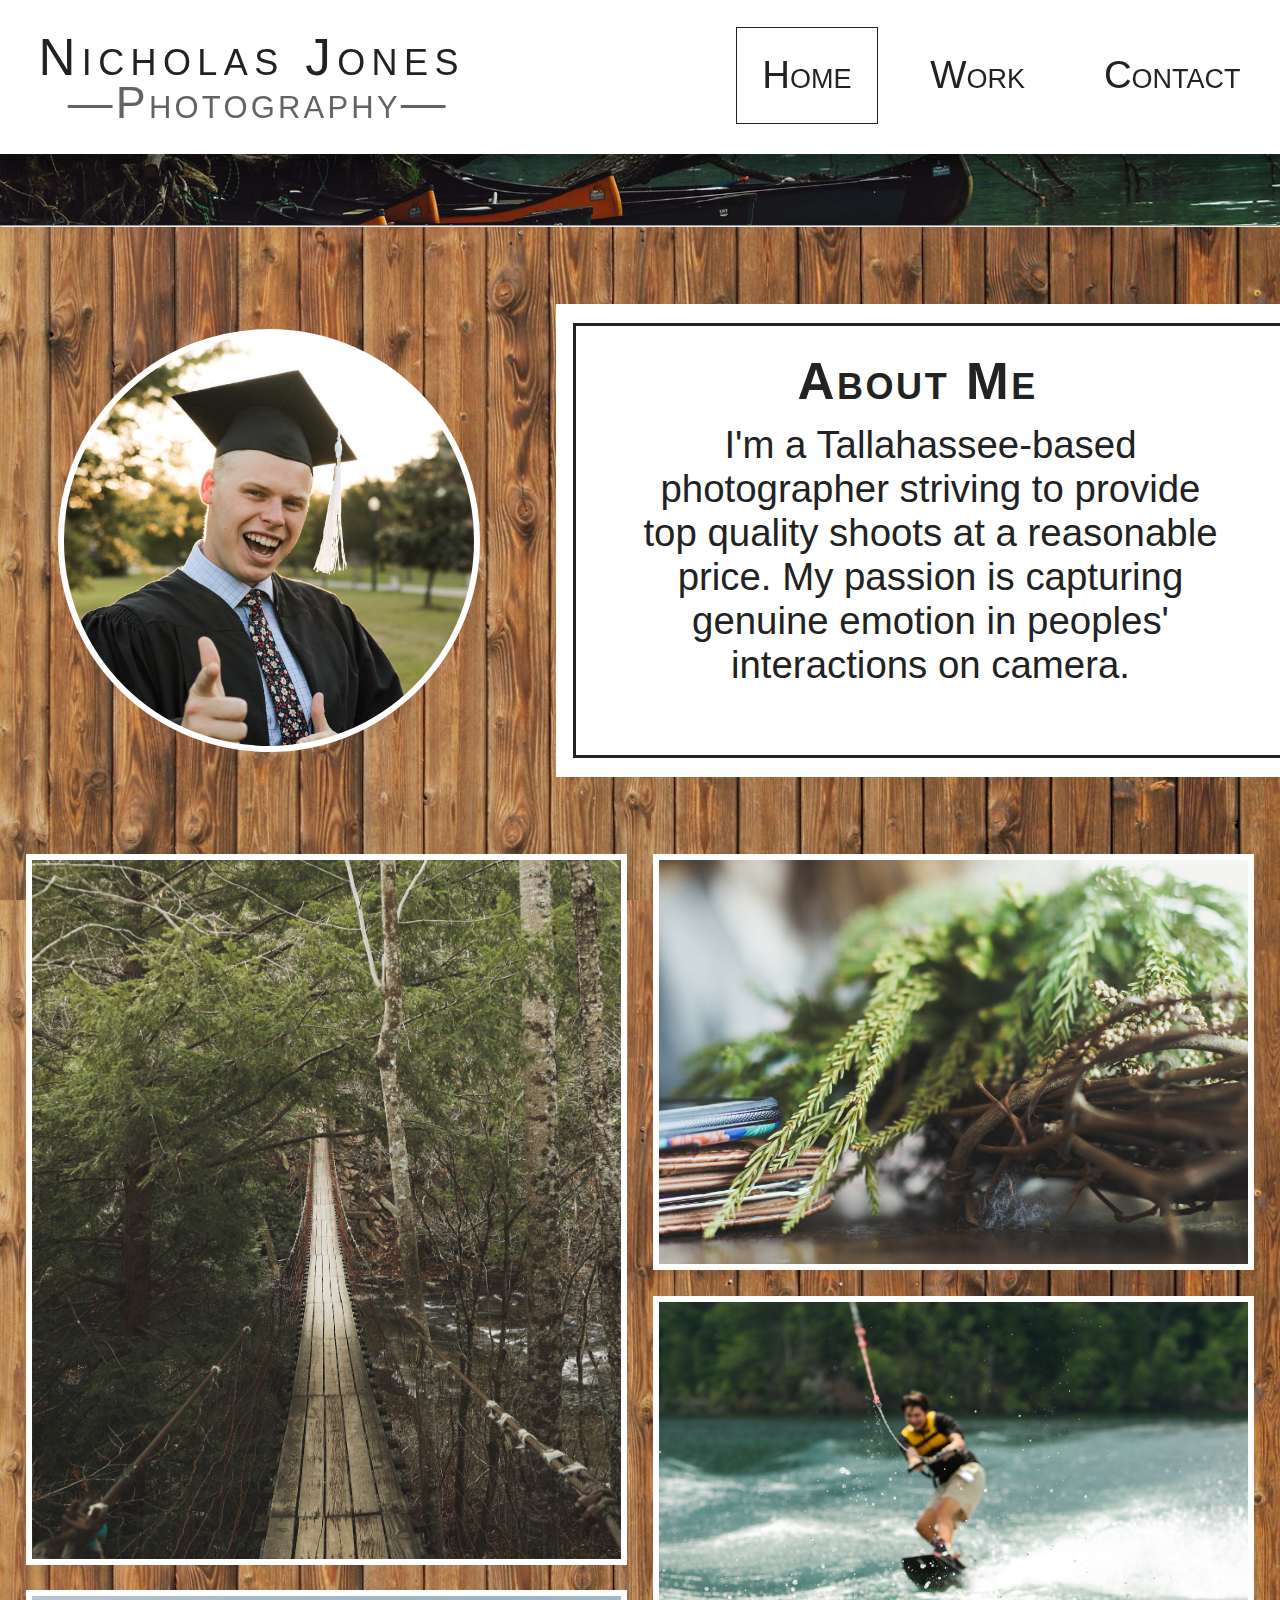
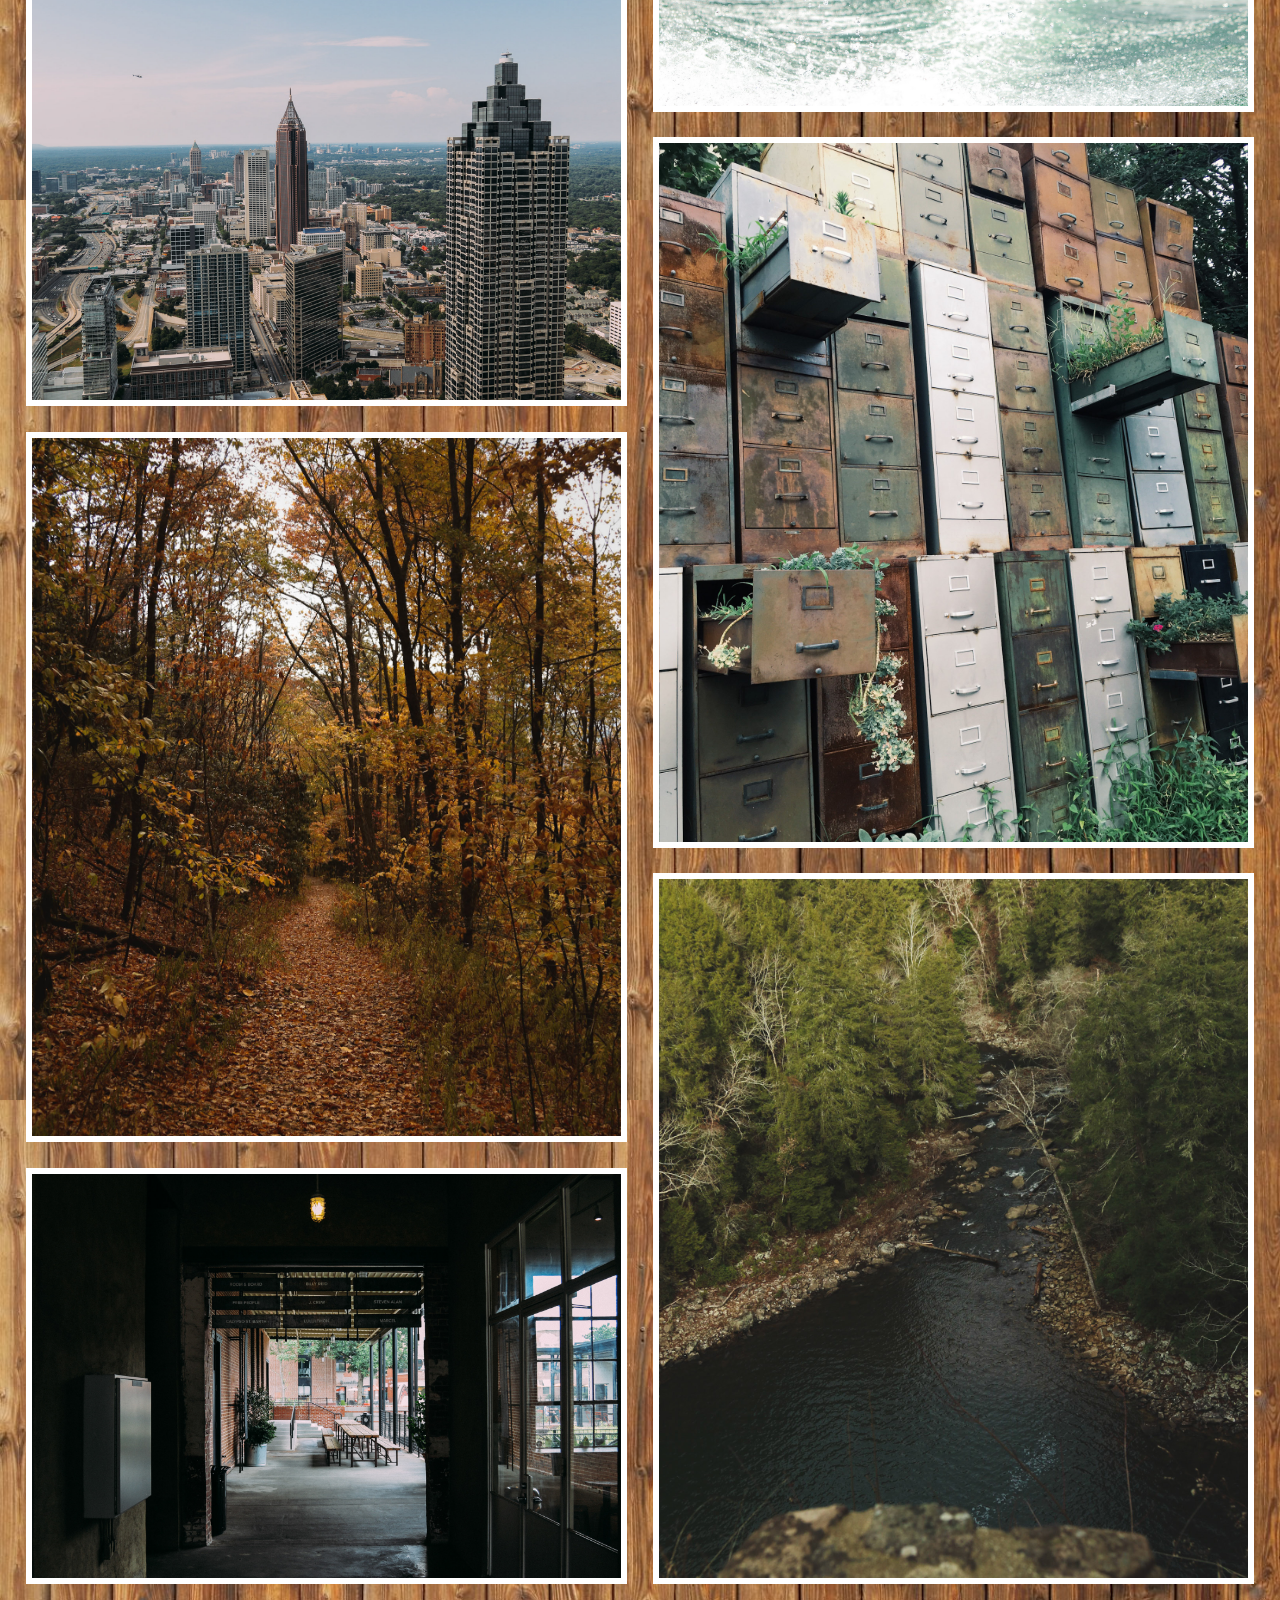
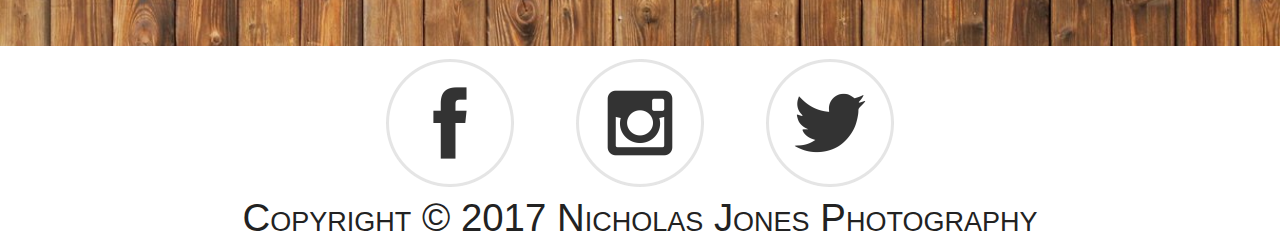
<file: index.html>
<!DOCTYPE>
<html>
<head>
  <title>Nick Jones Photography</title>
  <meta charset="utf-8">
  <link rel="stylesheet" href="style.css">
</head>
<body>
  <div class="navbar">
    <h1>Nicholas Jones</h1>
    <h2>&mdash;Photography&mdash;</h2>
    <a href="contact.html">Contact</a>
    <a href="work.html">Work</a>
    <a href="index.html" id="active-page">Home</a>
  </div>
  <div id="index-page" class="background"></div><hr>
  <div class="content">
    <div class="profile-pic"></div>
    <div class="about-me">
      <div id="about-me-side-wrapper">
        <div class="text-border">
          <h3>About Me</h3>
          <p>I'm a Tallahassee-based photographer striving to provide top quality shoots at a reasonable price. My passion is capturing genuine emotion in peoples' interactions on camera.</p>
        </div>
      </div>
    </div>
    <div class="intro-text">
      <p>To book a session, call me at 352-235-7165 or send
      me an email at nickberry117@gmail.com</p>
    </div>
  </div>
  <div class="grid">
    <a>Sarah's Senior Photos<br>2017</a>
    <a>Knoxville, TN<br>2017</a>
    <a>Kayla's Mini Session<br>2016</a>
    <a>Camp Green Lake Band Promo<br>2016</a>
    <a>Lake Nantahala, NC<br>2016</a>
    <a>Alan's Mini Session<br>2016</a>
    <a>Hannah's Grad Session<br>2017</a>
    <a>Atlanta, GA<br>2016</a>
  </div>
  <div class="footer">
    <div class="social">
      <a href="#"><img src="images/fb1.png" alt="facebook"></a>
      <a href="#"><img src="images/insta1.png" alt="instagram"></a>
      <a href="#"><img src="images/twit1.png" alt="twitter"></a>
    </div>
    <p>Copyright &copy; 2017 Nicholas Jones Photography</p>
  </div>
</body>
</html>
</file>
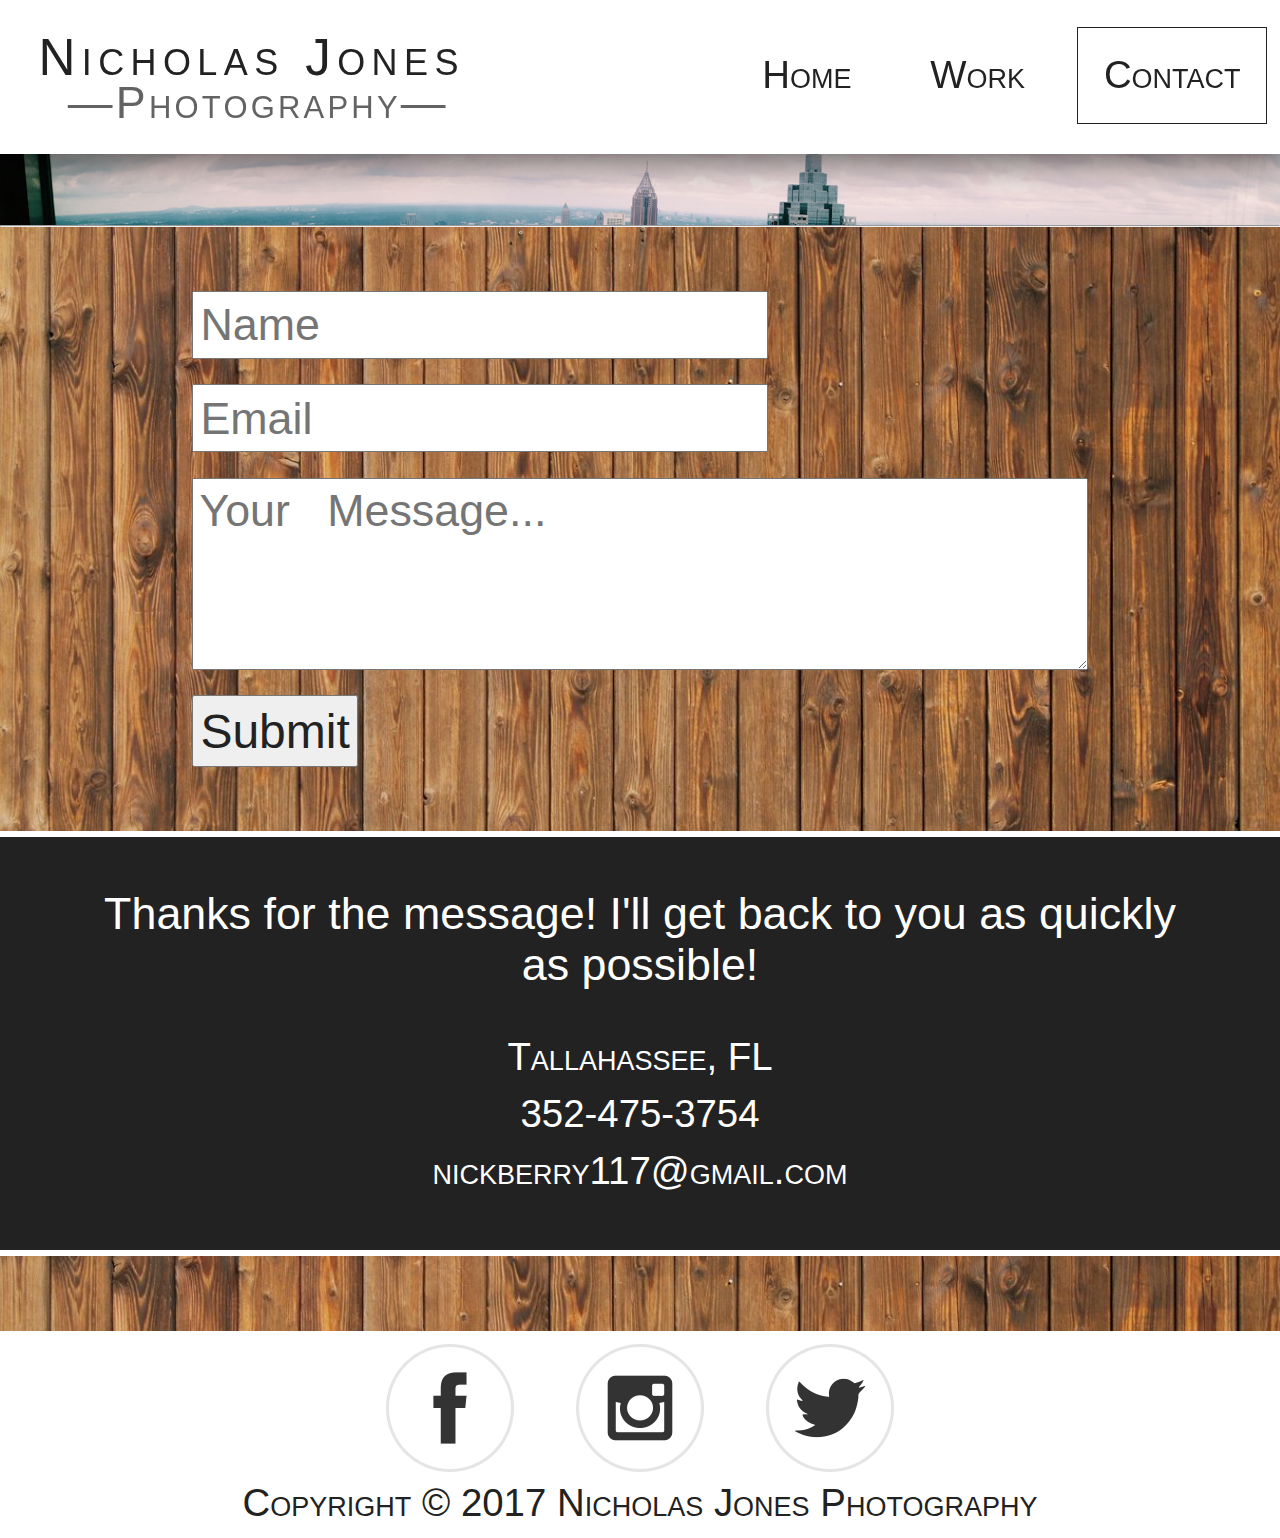
<file: contact.html>
<!DOCTYPE>
<html>
<head>
  <title>Nick Jones Photography</title>
  <meta charset="utf-8">
  <link rel="stylesheet" href="style.css">
</head>
<body>
  <div class="navbar">
    <h1>Nicholas Jones</h1>
    <h2>&mdash;Photography&mdash;</h2>
    <a href="contact.html" id="active-page">Contact</a>
    <a href="work.html">Work</a>
    <a href="index.html">Home</a>
  </div>
  <div id="contact-page"></div><hr>
  <div class="contact-form">
    <form>
      <div class="text-input">
        <input type="text" name="name" placeholder="Name"/>
        <input type="text" name="email" placeholder="Email"/>
        <textarea name="text" placeholder="Your   Message..."></textarea>
      </div>
      <input class="submit" type="submit" value="Submit"/>
    </form>
  </div>
  <div class="thanks">
    <div class="thank-you"><p>Thanks for the message! I'll get back to you as quickly as possible!</p></div>
    <div class="contact-info">
      <p>Tallahassee, FL</p>
      <p>352-475-3754</p>
      <p>nickberry117@gmail.com</p>
    </div>
  </div>
  <div class="footer">
    <div class="social">
      <a href="#"><img src="images/fb1.png" alt="facebook"></a>
      <a href="#"><img src="images/insta1.png" alt="instagram"></a>
      <a href="#"><img src="images/twit1.png" alt="twitter"></a>
    </div>
    <p>Copyright &copy; 2017 Nicholas Jones Photography</p>
  </div>
</body>
</html>
</file>
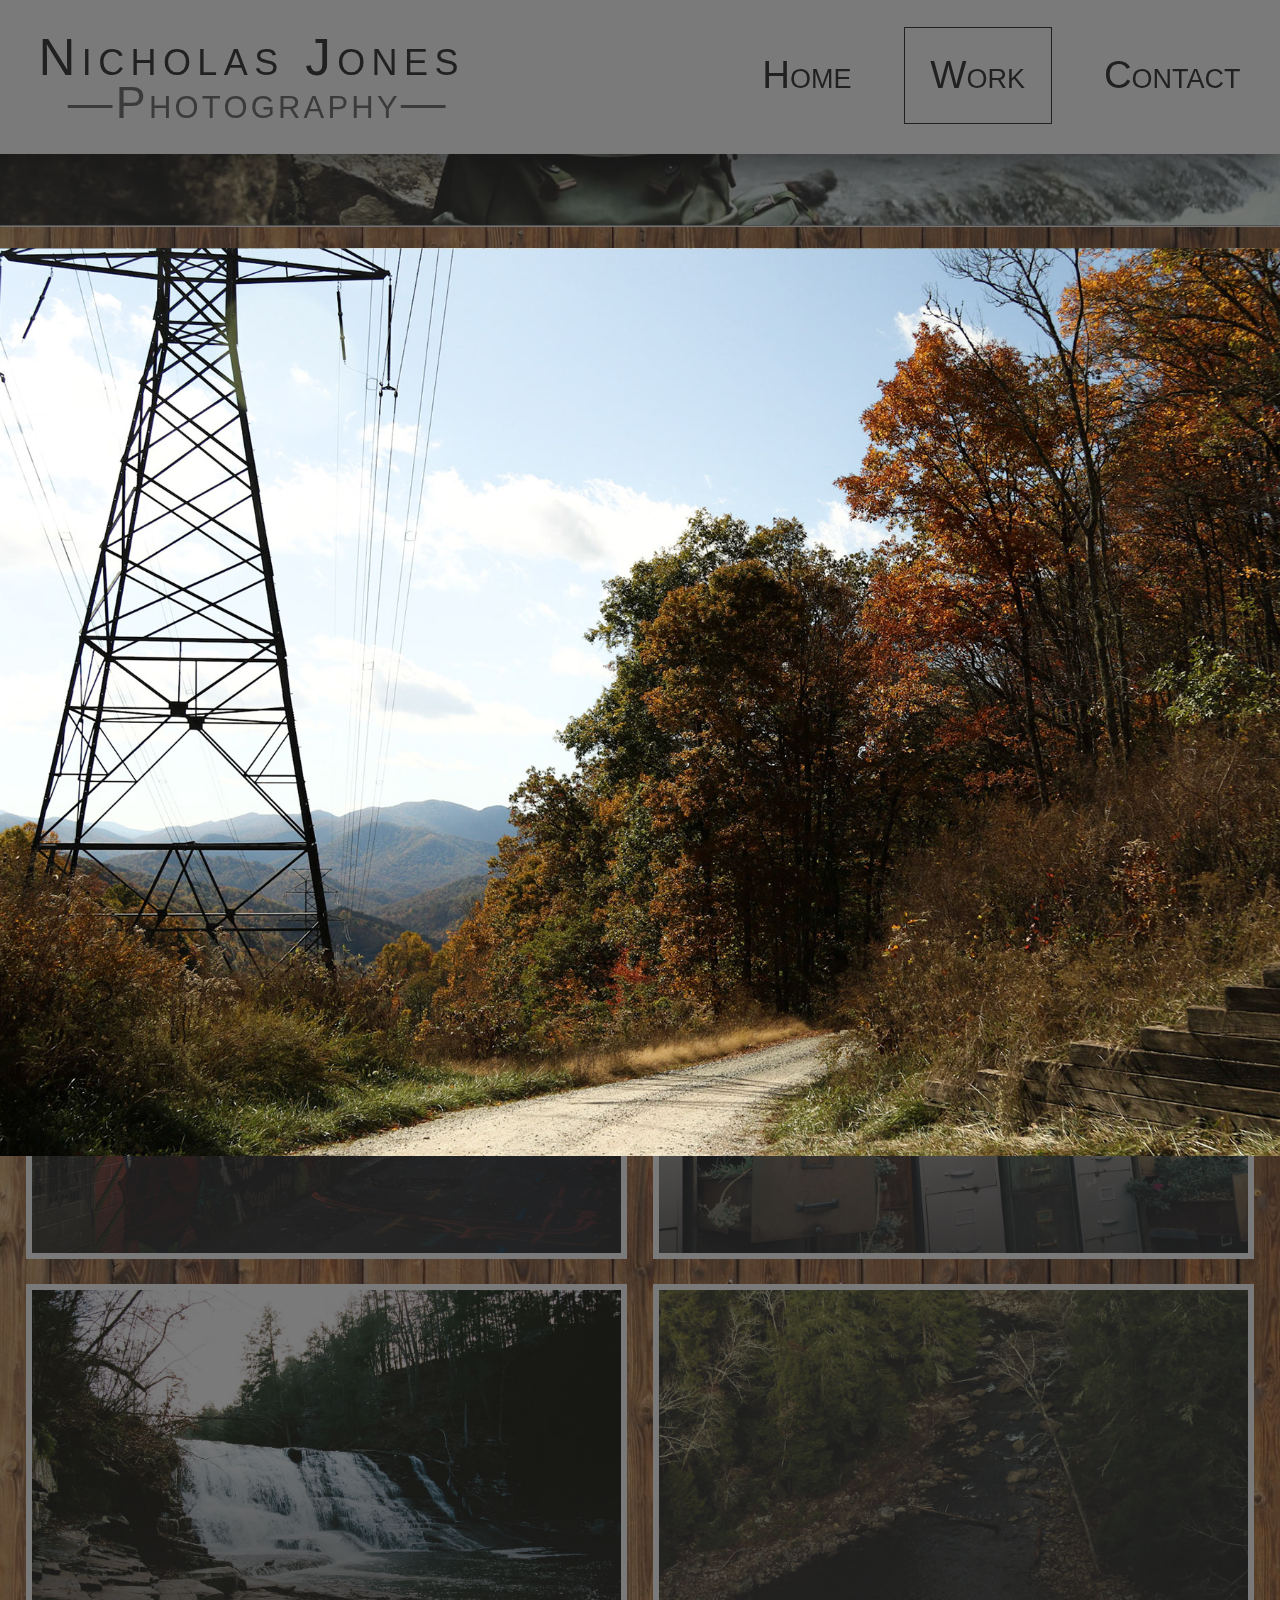
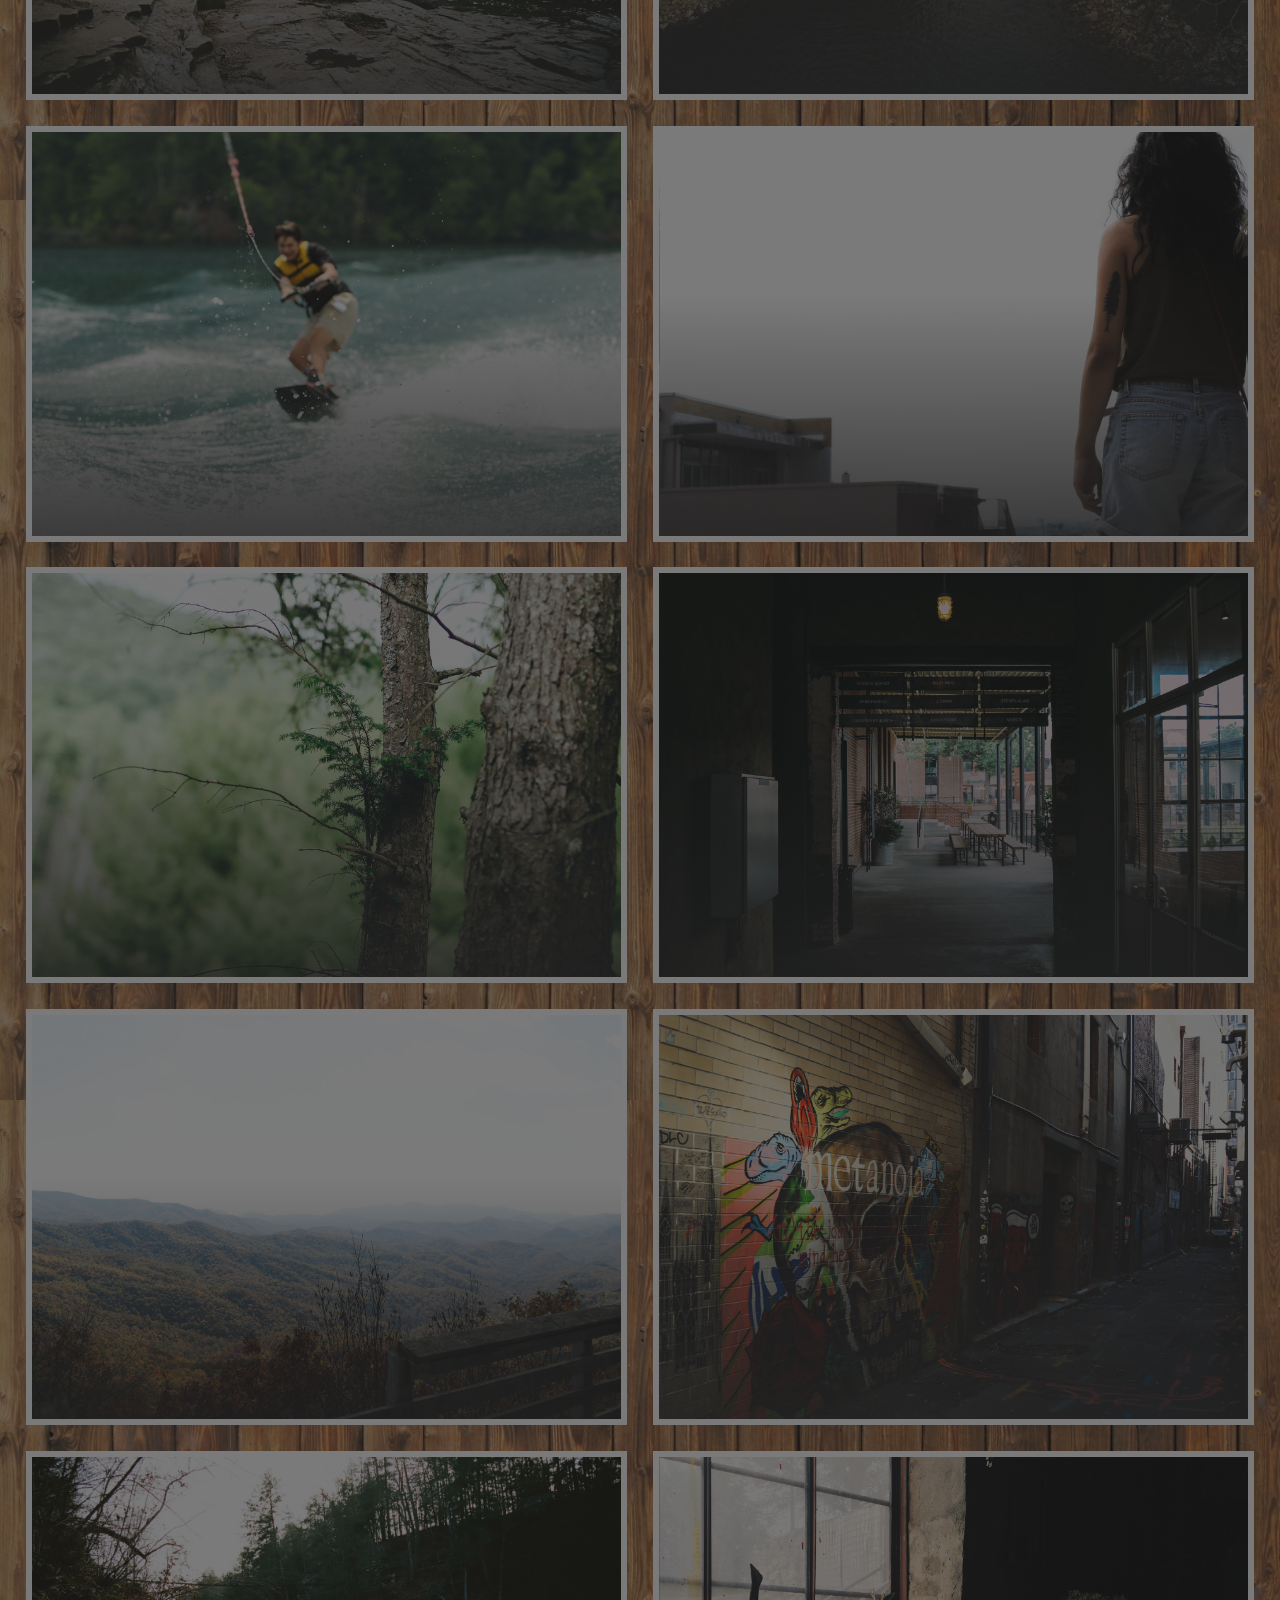
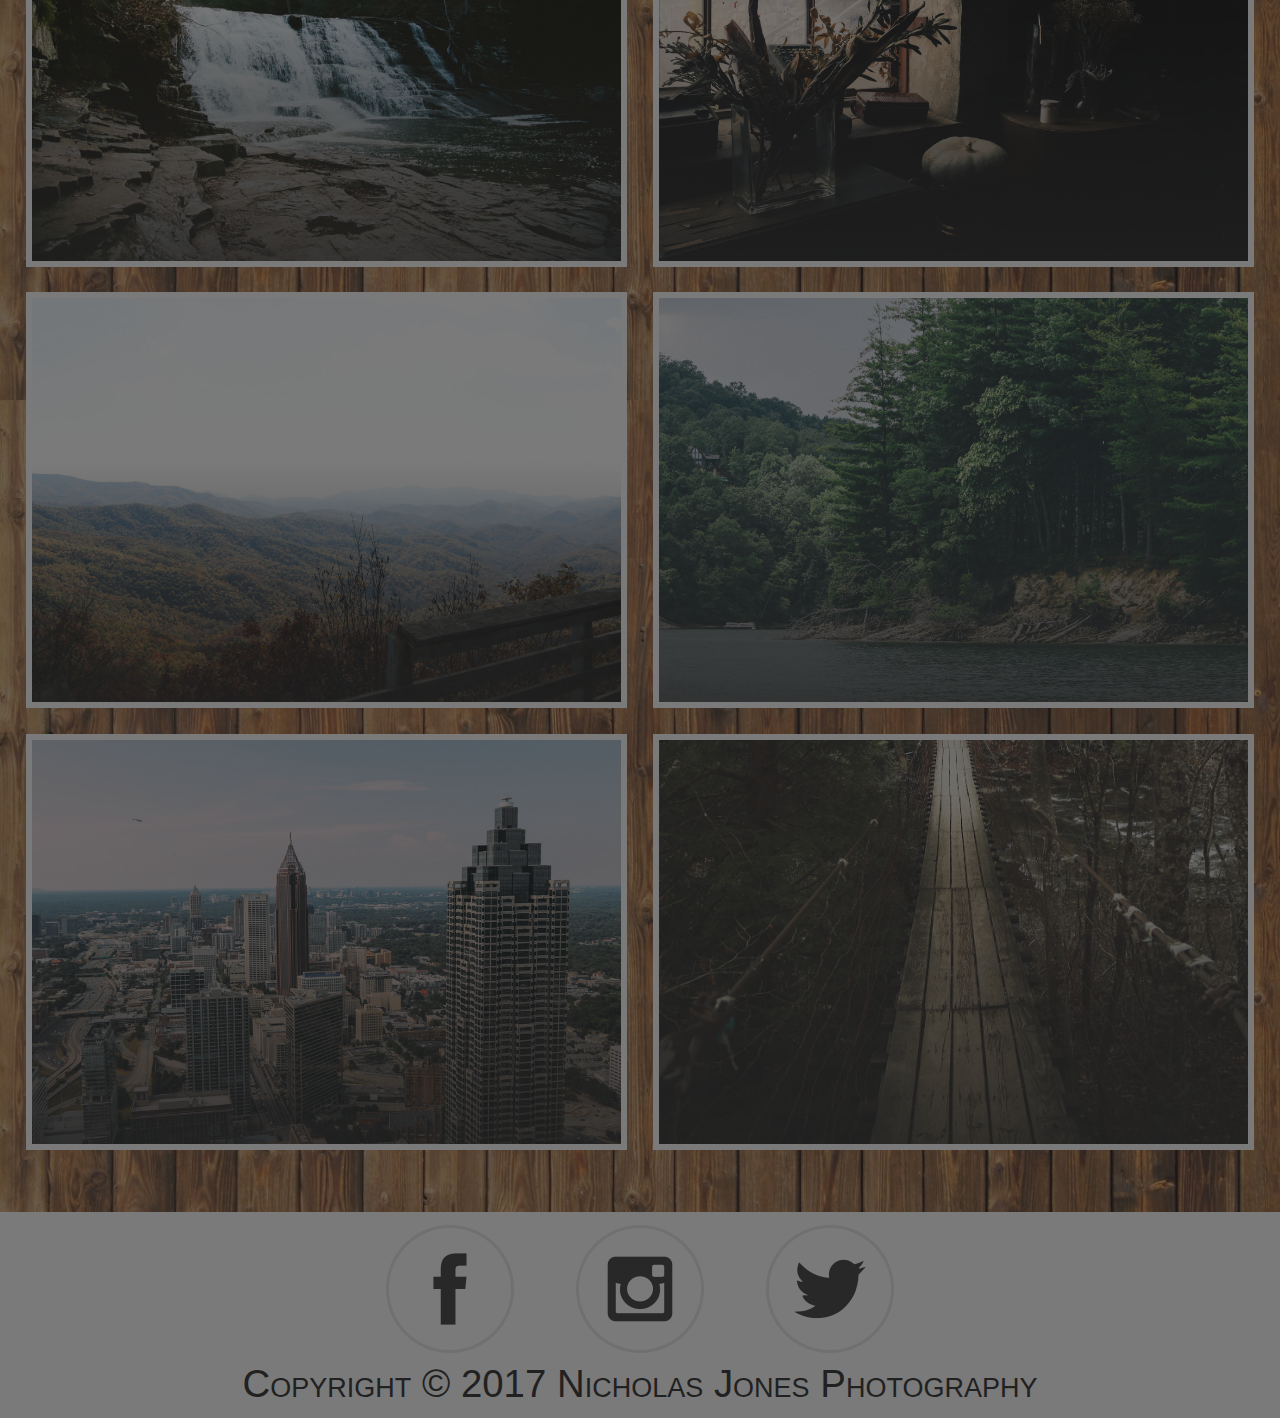
<file: work.html>
<!DOCTYPE>
<html>
<head>
  <title>Nick Jones Photography</title>
  <meta charset="utf-8">
  <link rel="stylesheet" href="style.css">
</head>
<body>
  <div class="navbar">
    <h1>Nicholas Jones</h1>
    <h2>&mdash;Photography&mdash;</h2>
    <a href="contact.html">Contact</a>
    <a href="work.html" id="active-page">Work</a>
    <a href="index.html">Home</a>
  </div>
  <div id="work-page"></div><hr>
  <div class="filter">
    <input id="select-type-all" name="radio-set-1" type="radio" class="ff-selector-type-all" checked="checked"/>
    <label for="select-type-all" class="ff-label-type-all">All</label>
    <input id="select-type-1" name="radio-set-1" type="radio" class="ff-selector-type-1"/>
    <label for="select-type-1" class="ff-label-type-1">Portraits</label>
    <input id="select-type-2" name="radio-set-1" type="radio" class="ff-selector-type-2"/>
    <label for="select-type-2" class="ff-label-type-2">Travel</label>
    <input id="select-type-3" name="radio-set-1" type="radio" class="ff-selector-type-3"/>
    <label for="select-type-3" class="ff-label-type-3">Film</label>
    <div class="album-grid">
      <a class="ff-item-type-1">Sarah's Senior Photos</a>
      <a class="ff-item-type-1">Tori and Abby</a>
      <a class="ff-item-type-1">Hannah's Grad Session</a>
      <a class="ff-item-type-1">Ashley's Senior Session</a>
      <a class="ff-item-type-1">Stanley Engagement</a>
      <a class="ff-item-type-1">Cascades Park Shoot</a>
      <a class="ff-item-type-1">Camp Green Lake Band Promo</a>
      <a class="ff-item-type-1">Becky's Senior Session</a>
      <a class="ff-item-type-1">Alan's Mini Session</a>
      <a class="ff-item-type-1">NC Friend Photoshoot</a>
      <a class="ff-item-type-1">Kayla's Mini Session</a>
      <a class="ff-item-type-2">Knoxville, TN</a>
      <a class="ff-item-type-2">Fall Creek Falls, TN</a>
      <a class="ff-item-type-2">Thomasville, GA</a>
      <a class="ff-item-type-2">Appalachian Mountains, NC</a>
      <a class="ff-item-type-2">Lake Nantahala, NC</a>
      <a class="ff-item-type-2">Atlanta, GA</a>
      <a class="ff-item-type-3">001</a>
    </div>
  </div>
  <div class="footer">
    <div class="social">
      <a href="#"><img src="images/fb1.png" alt="facebook"></a>
      <a href="#"><img src="images/insta1.png" alt="instagram"></a>
      <a href="#"><img src="images/twit1.png" alt="twitter"></a>
    </div>
    <p>Copyright &copy; 2017 Nicholas Jones Photography</p>
  </div>
  <div class="pop-up">
    <div class="selected-album">
      <span id="selected-picture">
    </div>
  </div>
</body>
</html>
</file>
<file: style.css>
* {
  margin: 0;
  padding: 0;
  box-sizing: border-box;
  color: #222;
  text-decoration: none;
  font-family: Helvetica, sans-serif;
  font-variant: small-caps;
}

html {
  height: 100%;
  overflow-x: hidden;
}

body {
  width: 100%;
  min-height: 100%;
  position: relative;
  overflow-x: hidden;
  background-image: url("images/wood0.jpg");
  background-size: cover;
}

.navbar {
  width: 100%;
  background-color: white;
  height: 12vw;
  box-shadow: 0 0 3vw .5vw rgba(0,0,0,.7);
  position: fixed;
  z-index: 1;
}
.navbar h1 {
  display: inline;
  font-size: 4vw;
  margin: 1vw 2vw;
  padding: 1vw;
  line-height: 9vw;
  font-weight: normal;
  letter-spacing: .5vw;
}
.navbar h2 {
  position: absolute;
  top: 6vw;
  left: 5.3vw;
  font-size: 3.5vw;
  font-weight: normal;
  letter-spacing: .25vw;
  opacity: .7;
}
.navbar a {
  position: relative;
  float: right;
  top: 1.1vw;
  right: 0vw;
  font-size: 3vw;
  margin: 1vw 1vw;
  padding: 2vw 2vw;
  border: .1vw solid white;
  transition: all .1s ease-in;
  opacity: 1;
}
.navbar #active-page {
  border: .1vw solid #222;
}
.navbar a:hover {
  transition: all .1s ease-in;
  opacity: .7;
}
.navbar #active-page:hover {
  transition: all .1s ease-in;
  opacity: 1;
}

#index-page {
  background-image: url("images/023.jpg");
  background-size: cover;
  filter: grayscale(0%);
  background-position: center center;
  background-color: #222;
  height: 25%;
}
#work-page {
  background-image: url("images/009crop.jpg");
  background-size: cover;
  filter: grayscale(0%);
  background-position: center center;
  background-color: #222;
  height: 25%;
}
#contact-page {
  background-image: url("images/012.jpg");
  background-size: cover;
  filter: grayscale(0%);
  background-position: top center;
  background-color: #222;
  height: 25%;
}

.content {
  position: relative;
  font-size: 4vw;
  margin: 0;
  left: 2.7%;
  width: 90%;
  margin-top: 6vw;
  margin-bottom: -14vw;
}
.content * {
  padding: 1vw 0;
  font-size: 3.5vw;
  margin: 0;
  font-variant: normal;
}
.content div.profile-pic {
  background-image: url("images/nick0.png");
  background-size: cover;
  background-position: center;
  position: relative;
  top: 2vw;
  left: 2%;
  margin: 1.5vw 0;
  width: 33vw;
  height: 33vw;
  border-radius: 50%;
  border: .5vw solid white;
}
.about-me {
  position: relative;
  margin: 2vw;
  width: 100%;
  top: -36vw;
  left: 43%;
}
#about-me-side-wrapper {
  position: relative;
  width: 100%;
  height: 37vw;
  background-color: rgba(255,255,255, 1);
}
.text-border {
  border: .3vw solid #222;
  position: relative;
  top: .5vw;
  left: 1.5%;
  width: 96.75%;
  height: 34vw;
}
.about-me h3 {
  position: relative;
  font-size: 4vw;
  font-variant: small-caps;
  letter-spacing: .2vw;
  left: 20%;
}
.about-me p {
  position: relative;
  font-size: 3vw;
  width: 60%;
  padding: 0 3vw;
  left: 2%;
}

.intro-text {
  display: none;
}
.content p {
  display: inline-block;
  width: -10%;
  text-align: center;
}
.content hr {
  padding: 0;
  margin: 1vw 1vw;
}

.grid {
  position: relative;
  margin: 2vw;
  bottom: 19vw;
  display: grid;
  grid-auto-rows: minmax(9.5vw, auto);
  grid-gap: 2vw;
  grid-template-columns: repeat(8, 1fr);
}
.grid a {
  color: rgba(255,255,255,0);
  font-size: 3.5vw;
  display: flex;
  align-items: flex-end;
  background-color: #222;
  border: .5vw solid white;
  opacity: 1;
  transition: all .1s ease-in;
  padding: 1vw;
  background-size: cover;
  background-position: center;
}
.grid a:hover {
  color: rgba(255,255,255,1);
  transition: all .1s ease-in;
}
.grid a:nth-child(1) {
  grid-column: span 4;
  grid-row: span 5;
  background-image: url("images/020.jpg");
}
.grid a:nth-child(2) {
  grid-column: span 4;
  grid-row: span 3;
  background-image: url("images/022.jpg");
}
.grid a:nth-child(3) {
  grid-column: span 4;
  grid-row: span 3;
  background-image: url("images/007.jpg");
}
.grid a:nth-child(4) {
  grid-column: span 4;
  grid-row: span 3;
  background-image: url("images/021.jpg");
}
.grid a:nth-child(5) {
  grid-column: span 4;
  grid-row: span 5;
  background-image: url("images/004.jpg");
}
.grid a:nth-child(6) {
  grid-column: span 4;
  grid-row: span 5;
  background-image: url("images/002.jpg");
}
.grid a:nth-child(7) {
  grid-column: span 4;
  grid-row: span 5;
  background-image: url("images/006.jpg");
}
.grid a:nth-child(8) {
  grid-column: span 4;
  grid-row: span 3;
  background-image: url("images/010.jpg");
}

.filter {
  position: relative;
  margin-top: 6vw;
  left: 50%;
  transform: translate(-50%, 0);
  display: block;
  font-size: 4vw;
  width: 100%;
  text-align: center;
}
.filter input {
  display: none;
}
.filter label {
  margin: 0 2.5vw;
  color: rgba(255,255,255,.7);
  cursor: pointer;
  transition: all .1s ease-in;
}
.filter label:hover {
  color: rgba(255,255,255,1);
  transition: all .1s ease-in;
}
.filter input.ff-selector-type-all:checked ~ label.ff-label-type-all, .filter input.ff-selector-type-1:checked ~ label.ff-label-type-1, .filter input.ff-selector-type-2:checked ~ label.ff-label-type-2, .filter input.ff-selector-type-3:checked ~ label.ff-label-type-3 {
  color: rgba(255,255,255,1);
}

.filter input.ff-selector-type-all:checked ~ .album-grid a, .filter input.ff-selector-type-1:checked ~ .album-grid a.ff-item-type-1, .filter input.ff-selector-type-2:checked ~ .album-grid a.ff-item-type-2, .filter input.ff-selector-type-3:checked ~ .album-grid a.ff-item-type-3 {
  display: flex;
}

.album-grid {
  position: relative;
  margin: 2vw;
  margin-top: 22vw;
  bottom: 19vw;
  display: grid;
  grid-auto-rows: minmax(9.5vw, auto);
  grid-gap: 2vw;
  grid-template-columns: repeat(8, 1fr);
}
.album-grid a {
  color: rgba(255,255,255,0);
  font-size: 3.5vw;
  display: none;
  align-items: flex-end;
  border: .5vw solid white;
  opacity: 1;
  transition: all .1s ease-in;
  padding: 1vw;
  grid-column: span 4;
  grid-row: span 3;
  /*grid-column: 1/-1;
  grid-row: span 6;*/
  text-align: left;
  background-size: cover;
  background-position: center;
}
.album-grid a:hover {
  color: rgba(255,255,255,1);
  transition: all .1s ease-in;
}

.album-grid a:nth-child(1){
  background-image: linear-gradient(to top, rgba(34,34,34,.7), transparent 60%), url("images/001.jpg");}
.album-grid a:nth-child(2){
  background-image: linear-gradient(to top, rgba(34,34,34,.7), transparent 60%), url("images/002.jpg");}
.album-grid a:nth-child(3){
  background-image: linear-gradient(to top, rgba(34,34,34,.7), transparent 60%), url("images/003.jpg");}
.album-grid a:nth-child(4){
  background-image: linear-gradient(to top, rgba(34,34,34,.7), transparent 60%), url("images/004.jpg");}
.album-grid a:nth-child(5){
  background-image: linear-gradient(to top, rgba(34,34,34,.7), transparent 60%), url("images/005.jpg");}
.album-grid a:nth-child(6){
  background-image: linear-gradient(to top, rgba(34,34,34,.7), transparent 60%), url("images/006.jpg");}
.album-grid a:nth-child(7){
  background-image: linear-gradient(to top, rgba(34,34,34,.7), transparent 60%), url("images/007.jpg");}
.album-grid a:nth-child(8){
  background-image: linear-gradient(to top, rgba(34,34,34,.7), transparent 60%), url("images/008.jpg");}
.album-grid a:nth-child(9){
  background-image: linear-gradient(to top, rgba(34,34,34,.7), transparent 60%), url("images/018.jpg");}
.album-grid a:nth-child(10){
  background-image: linear-gradient(to top, rgba(34,34,34,.7), transparent 60%), url("images/010.jpg");}
.album-grid a:nth-child(11){
  background-image: linear-gradient(to top, rgba(34,34,34,.7), transparent 60%), url("images/011.jpg");}
.album-grid a:nth-child(12){
  background-image: linear-gradient(to top, rgba(34,34,34,.7), transparent 60%), url("images/003.jpg");}
.album-grid a:nth-child(13){
  background-image: linear-gradient(to top, rgba(34,34,34,.7), transparent 60%), url("images/005.jpg");}
.album-grid a:nth-child(14){
  background-image: linear-gradient(to top, rgba(34,34,34,.7), transparent 60%), url("images/001.jpg");}
.album-grid a:nth-child(15){
  background-image: linear-gradient(to top, rgba(34,34,34,.7), transparent 60%), url("images/011.jpg");}
.album-grid a:nth-child(16){
  background-image: linear-gradient(to top, rgba(34,34,34,.7), transparent 60%), url("images/015.jpg");}
.album-grid a:nth-child(17){
  background-image: linear-gradient(to top, rgba(34,34,34,.7), transparent 60%), url("images/021.jpg");}
.album-grid a:nth-child(18){
  background-image: linear-gradient(to top, rgba(34,34,34,.7), transparent 60%), url("images/020.jpg");
  background-position: bottom;}

.pop-up {
  position: absolute;
  top: -20%;
  background-color: rgba(34,34,34,.6);
  height: 120%;
  width: 100%;
  z-index: 1000;
}
.selected-album {
  position: fixed;
  top: 27.5%;
  height: 71vw;
  width: 100vw;
  left: 50%;
  transform: translate(-50%, 0);
  background-color: #222;
}
#selected-picture {
  position: fixed;
  height: 100%;
  width: 100%;
  background-image: url("images/019.jpg");
  background-size: cover;
  background-position: center center;
}

.contact-form {
  position: relative;
  width: 100vw;
  margin: 5vw;
  margin-top: 5vw;
  margin-left: 15vw;
}
.text-input input {
  display: block;
  margin-bottom: 2vw;
  font-size: 3.5vw;
  width: 45vw;
  font-variant: normal;
  padding: .5vw;
}
.contact-form textarea {
  display: block;
  width: 70vw;
  height: 15vw;
  font-size: 3.5vw;
  font-variant: normal;
  padding: .5vw;
}
.submit {
  margin-top: 2vw;
  font-size: 4vw;
  font-variant: normal;
  padding: .5vw;
  font-size: 3.75vw;
}
.submit input {
  width: 20vw;
}

.thanks {
  position: relative;
  background-color: #222;
  padding: 4vw 8vw;
  margin-top: 27vw;
  bottom: 22vw;
  border-top: .5vw solid white;
  border-bottom: .5vw solid white;
}
.thank-you p {
  margin-bottom: 3vw;
  font-size: 3.5vw;
  color: white;
  text-align: center;
  font-variant: normal;
}
.contact-info p {
  color: white;
  font-size: 3vw;
  text-align: center;
  padding: .5vw;
}

.footer {
  position: absolute;
  bottom: 0;
  left: 0;
  right: 0;
  font-size: 3vw;
  text-align: center;
  padding: 1vw;
  background-color: white;
}
.social a {
  padding: 0 2vw;
}
.social img {
  height: 10vw;
  width: 10vw;
}
</file>
